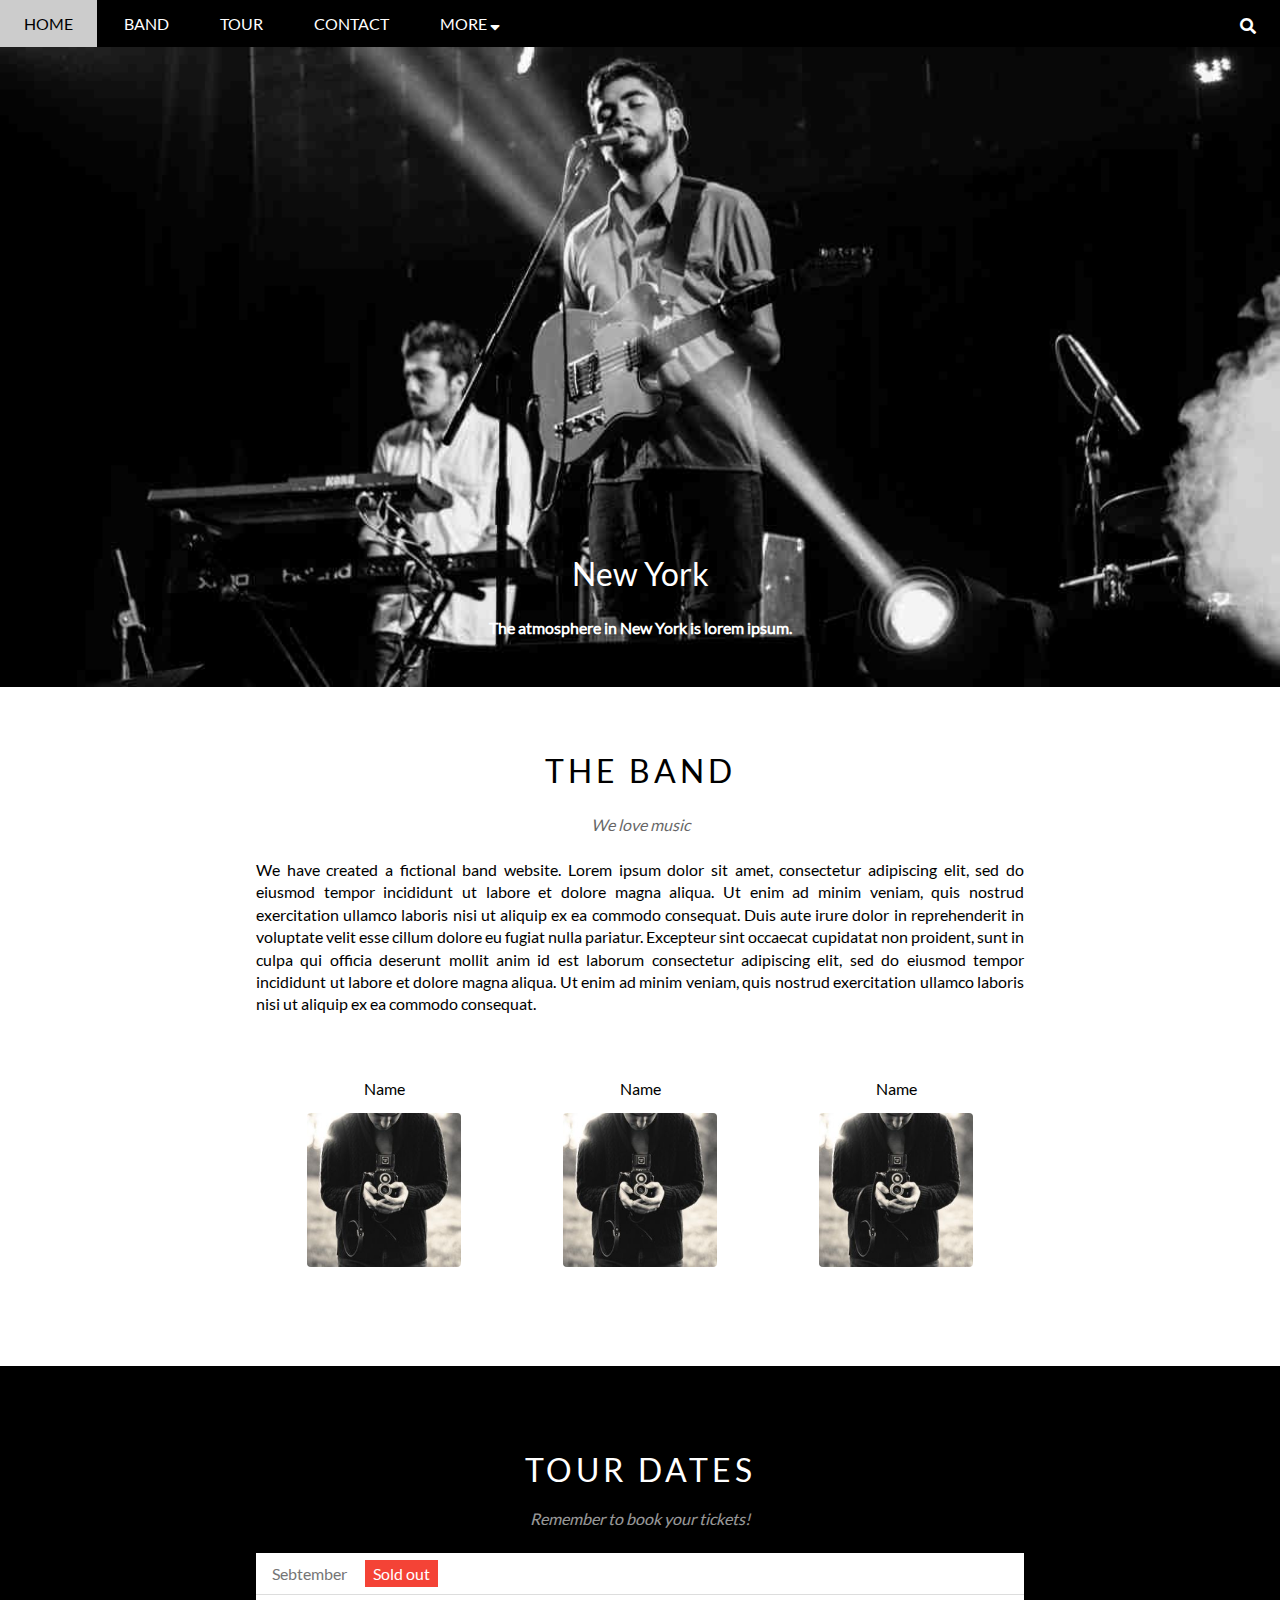
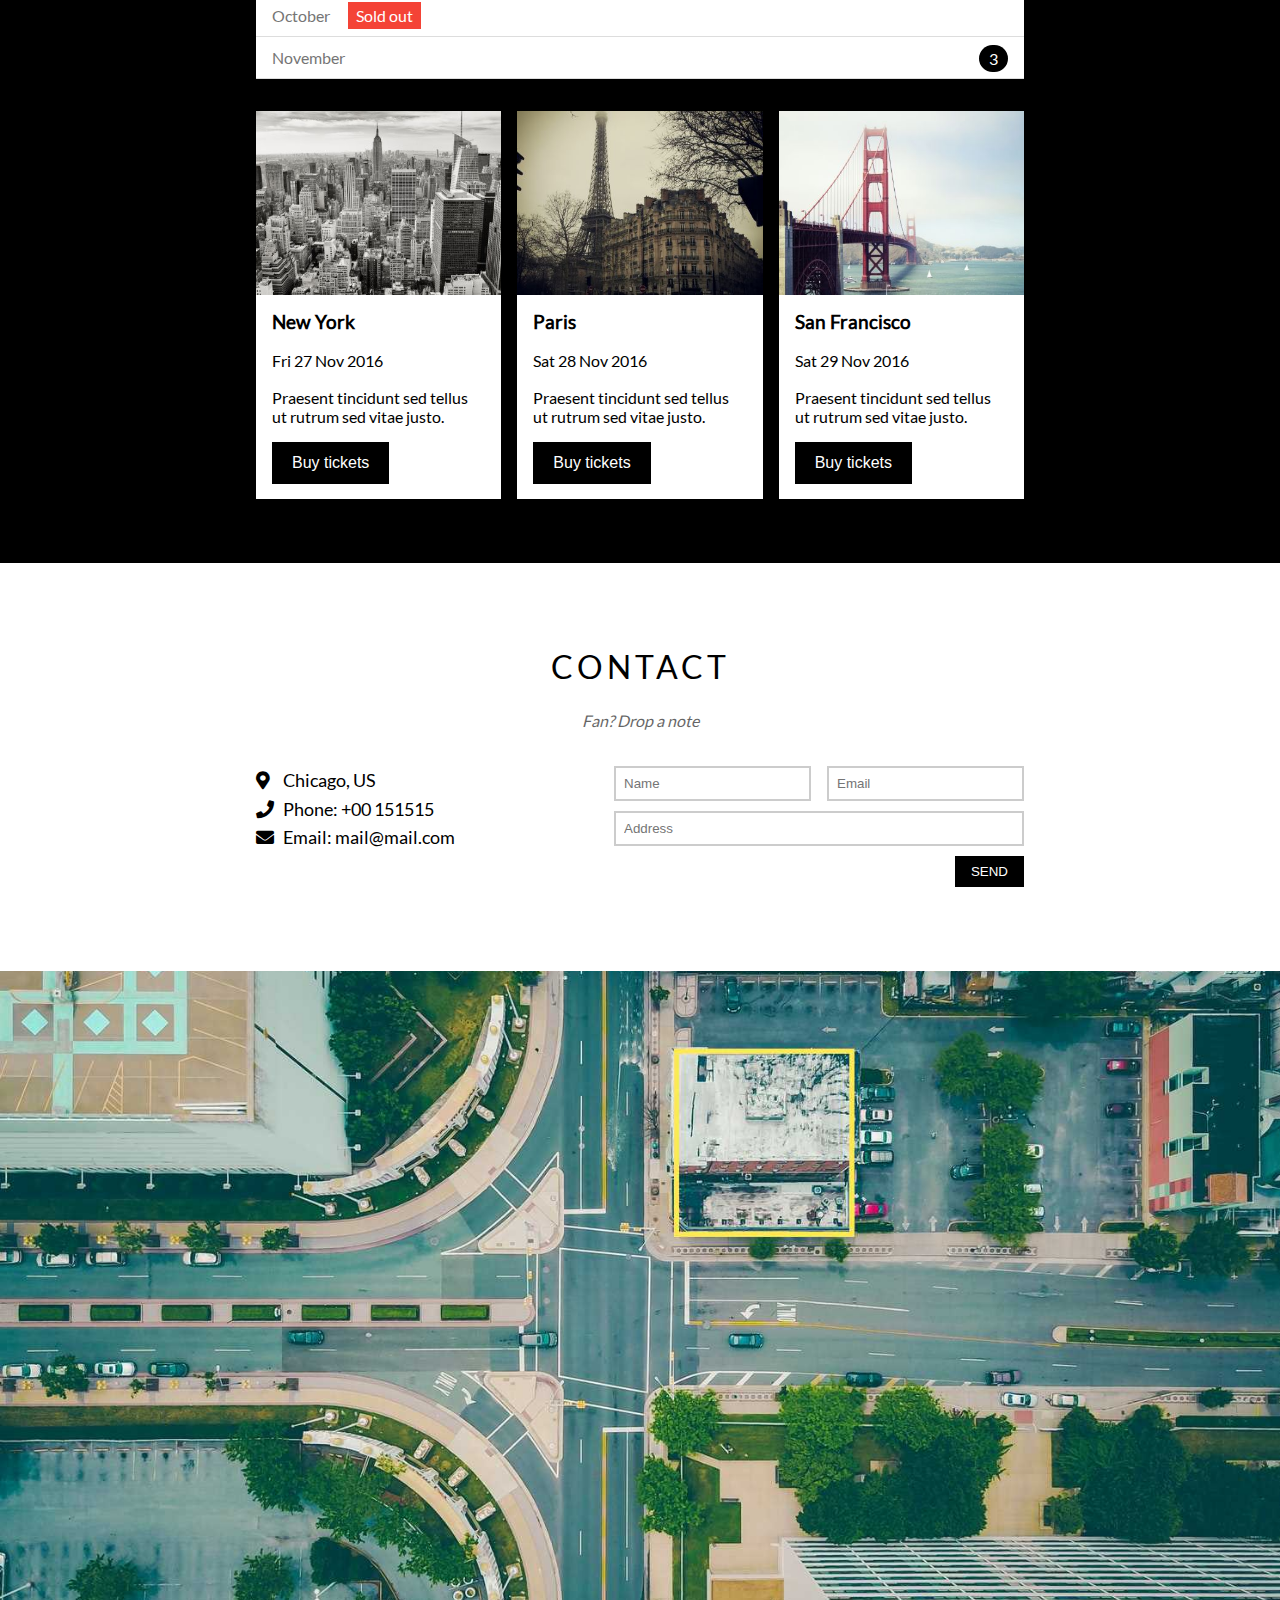
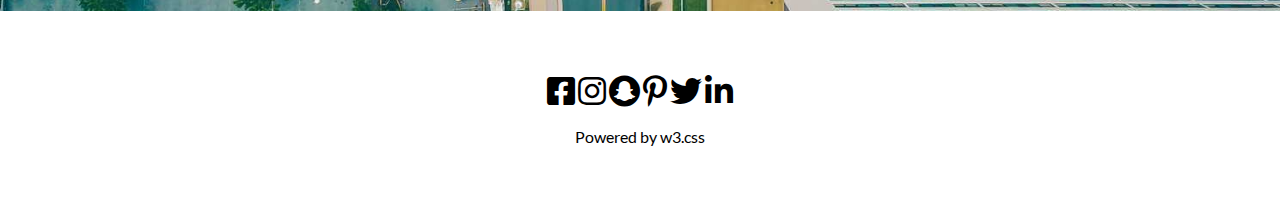
<file: index.html>
<!DOCTYPE html>
<html lang="en">

<head>
    <meta charset="UTF-8">
    <meta http-equiv="X-UA-Compatible" content="IE=edge">
    <meta name="viewport" content="width=device-width, initial-scale=1.0">
    <link rel="stylesheet" href="./assets/style/style.css">
    <link rel="stylesheet" href="./assets/style/responsive.css">
    <link rel="stylesheet" href="https://cdnjs.cloudflare.com/ajax/libs/font-awesome/5.15.4/css/all.min.css"
        integrity="sha512-1ycn6IcaQQ40/MKBW2W4Rhis/DbILU74C1vSrLJxCq57o941Ym01SwNsOMqvEBFlcgUa6xLiPY/NS5R+E6ztJQ=="
        crossorigin="anonymous" referrerpolicy="no-referrer" />
    <title>Document</title>
</head>

<body>
    <!-- 
        việc đầu tiên là phân tích website trước khi code
        trong website có nhiều thành phần: 
        + header 
        + navigation
        + breadcumb: đường dẫn cho biết mình đang ở phần nào trên website
        + sidebar
        + slider
        + Main content*
        + footer

    Cứ làm xong 1 thành phần trước cho quen đã
     -->

    <!-- 
        Phân tích dự dán: web the band, tìm ra các thành phần của website đó
        1. header - done
        2. slider
        3. content: about, tour, contact, banner
        4. footer
      -->
    <div id="main_container">
        <div id="header">
            <!-- ! Begin: nav -->
            <ul id="nav">
                <li><a href="#">home</a></li>
                <li><a href="#content">band</a></li>
                <li><a href="#tour-date">tour</a></li>
                <li><a href="#contact">contact</a></li>
                <li class="dropdown">
                    <a href="#">
                        more
                        <i class="fas fa-sort-down"></i>
                    </a>
                    <ul class="subnav">
                        <li><a href="#">merchandise</a></li>
                        <li><a href="#">extras</a></li>
                        <li><a href="#">media</a></li>
                    </ul>
                </li>
            </ul>


            <!-- * End: nav -->

            <!-- ! Begin: searching button -->
            <div class="searching fz-medium search-icon">
                <i class="fas fa-search header-icon "></i>
            </div>
            <div class="searching fz-medium bar-icon">
                <i class="fas fa-bars header-icon "></i>
            </div>
            <!-- * End: searching button -->

        </div>

        <!-- ! Begin: silder -->
        <div id="slider">
            <div class="text-content">
                <h2 class="text-head text-center fz-large">New York</h2>
                <p class="text-desciption text-center mt-25">The atmosphere in New York is lorem ipsum.</p>
            </div>
        </div>

        <!-- * End: slider -->

        <!-- !begin: content -->
        <div id="content">
            <div class="about content-container">
                <h2 class="section-header text-center text-uppercase fz-large">THE BAND</h2>
                <p class="section-slogan text-center fz-medium mt-25">We love music</p>
                <p class="section-descrition fz-medium mt-25">We have created a fictional band website. Lorem ipsum
                    dolor sit
                    amet,
                    consectetur adipiscing elit, sed do eiusmod tempor incididunt ut labore et dolore magna aliqua. Ut
                    enim ad minim veniam, quis nostrud exercitation ullamco laboris nisi ut aliquip ex ea commodo
                    consequat. Duis aute irure dolor in reprehenderit in voluptate velit esse cillum dolore eu fugiat
                    nulla pariatur. Excepteur sint occaecat cupidatat non proident, sunt in culpa qui officia deserunt
                    mollit anim id est laborum consectetur adipiscing elit, sed do eiusmod tempor incididunt ut labore
                    et dolore magna aliqua. Ut enim ad minim veniam, quis nostrud exercitation ullamco laboris nisi ut
                    aliquip ex ea commodo consequat.</p>
                <div class="member-container mt-16">
                    <div class="member-infor">
                        <p class="member-name fz-medium text-center">name</p>
                        <img class="member-img" src="./assets/img/member/bandmember.jpg" alt="">
                    </div>
                    <div class="member-infor">
                        <p class="member-name fz-medium text-center">name</p>
                        <img class="member-img" src="./assets/img/member/bandmember.jpg" alt="">
                    </div>
                    <div class="member-infor">
                        <p class="member-name fz-medium text-center">name</p>
                        <img class="member-img" src="./assets/img/member/bandmember.jpg" alt="">
                    </div>
                </div>
            </div>
        </div>

        <!-- !begin: tour date -->
        <div id="tour-date">
            <div class="content-container">
                <h2 class="section-header tour-date-heading text-center text-uppercase fz-large">TOUR DATES</h2>
                <p class="section-slogan tour-date-slogan text-center fz-medium mt-25">Remember to book your tickets!
                </p>
                <div class="ticket-infor mt-25">
                    <div class="infor-item fz-medium ">
                        <span class="infor-date">Sebtember</span>
                        <span class="status">Sold out</span>
                    </div>
                    <div class="infor-item fz-medium ">
                        <span class="infor-date">October</span>
                        <span class="status">Sold out</span>
                    </div>
                    <div class="infor-item fz-medium ">
                        <span class="infor-date">November</span>
                        <span class="infor-quantity">3</span>
                    </div>
                </div>

                <div class="ticket-booking mt-16">

                    <div class="ticket-item mt-16">
                        <div class="ticket-img newyork"></div>
                        <div class="ticket-item-infor">
                            <h3 class="ticket-location">New York</h3>
                            <p class="ticket-date">Fri 27 Nov 2016</p>
                            <p class="ticket-desc">Praesent tincidunt sed tellus ut rutrum sed vitae justo.</p>
                            <button class="ticket-buying fz-medium js-buy-ticket">Buy tickets</button>
                        </div>
                    </div>

                    <div class="ticket-item mt-16">
                        <div class="ticket-img paris"></div>
                        <div class="ticket-item-infor">
                            <h3 class="ticket-location">Paris</h3>
                            <p class="ticket-date">Sat 28 Nov 2016</p>
                            <p class="ticket-desc">Praesent tincidunt sed tellus ut rutrum sed vitae justo.</p>
                            <button class="ticket-buying fz-medium js-buy-ticket">Buy tickets</button>
                        </div>
                    </div>

                    <div class="ticket-item mt-16">
                        <div class="ticket-img sanfran"></div>
                        <div class="ticket-item-infor">
                            <h3 class="ticket-location">San Francisco</h3>
                            <p class="ticket-date">Sat 29 Nov 2016</p>
                            <p class="ticket-desc">Praesent tincidunt sed tellus ut rutrum sed vitae justo.</p>
                            <button class="ticket-buying fz-medium js-buy-ticket">Buy tickets</button>
                        </div>
                    </div>
                </div>
            </div>
        </div>

        <!-- !begin contact form -->
        <div id="contact">
            <div class="content-container mt-20">

                <h2 class="section-header text-center text-uppercase fz-large">contact</h2>
                <p class="section-slogan text-center fz-medium mt-25">Fan? Drop a note</p>

                <div class="contact-container mt-16">

                    <div class="contact-infor">
                        <span><i class="fas fa-map-marker-alt contact-icon"></i> Chicago, US</span> <br>
                        <span><i class="fas fa-phone contact-icon"></i> Phone: +00 151515</span> <br>
                        <span><i class="fas fa-envelope contact-icon"></i> Email: mail@mail.com</span>
                    </div>

                    <form action="" class="contact-form">
                        <div class="contact-form-row">
                            <input type="text" class="contact-name" placeholder="Name" required>
                            <input type="text" class="contact-email" placeholder="Email" required>
                            <input type="text" class="contact-message" placeholder="Address" required>
                        </div>
                        <div class="contact-submit">
                            <button class="submit-btn">Send</button>
                        </div>
                    </form>
                </div>
            </div>
        </div>

        <!-- ! map -->
        <div class="map"></div>


        <!-- !footer -->
        <div id="footer" class="content-container text-center">
            <i class="fz-large fab fa-facebook-square"></i>
            <i class="fz-large fab fa-instagram"></i>
            <i class="fz-large fab fa-snapchat"></i>
            <i class="fz-large fab fa-pinterest-p"></i>
            <i class="fz-large fab fa-twitter"></i>
            <i class="fz-large fab fa-linkedin-in"></i>
            <p class="mt-20">Powered by w3.css</p>
        </div>
    </div>

    <div class="modal js-modal">
        <div class="modal-container js-modal-container">
            <div class="close-btn js-close-btn"><i class="fas fa-times"></i></div>

            <header class="modal-header">
                <i class="fas fa-suitcase modal-icon"></i>
                Tickets
            </header>

            <div class="modal-body">
                <label for="quantity" class="modal-label">
                    <i class="fas fa-shopping-cart"></i>
                    Tickets, $15 per person
                </label>
                <input type="text" placeholder="How many?" class="modal-input" id="quantity">

                <label for="user-email" class="modal-label">
                    <i class="fas fa-user"></i>
                    Send to
                </label>
                <input type="email" placeholder="Enter email" class="modal-input" id="user-email">

                <button href="#" id="buy" class="text-uppercase">
                    Pay
                    <i class="fas fa-check"></i>
                </button>
            </div>

            <footer id="footer">
                <p class="modal-help">Need <a href="">helps</a></p>
            </footer>
        </div>
    </div>

    <script>
        const buyBtns = document.querySelectorAll('.js-buy-ticket');
        const modal = document.querySelector('.js-modal');
        const closeBtn = document.querySelector('.js-close-btn');
        const modalContainer = document.querySelector('.js-modal-container');


        // hàm hiển thị modal (thêm class open vào thẻ div modal)
        const showBuyTickets = () => {
            modal.classList.add('open');
        };

        // hàm ẩn modal (xóa bỏ class open ở thẻ div modal)
        const hideBuyTickets = () => {
            modal.classList.remove('open');
        };

        // lặp qua các thẻ btn và lắng nghe hành vi click
        for (btn of buyBtns) {
            btn.addEventListener('click', showBuyTickets);
        }

        // nghe hành vi click ở close btn
        closeBtn.addEventListener('click', hideBuyTickets);
        // tính chất nổi bọt của hành vi: khi tạo ra hành vi click của thẻ con, hành vi click đó có thể lắng nghe được sự kiện từ những thẻ cha
        modal.addEventListener('click', hideBuyTickets);

        // Loại bỏ hành vi nổi bọt
        modalContainer.addEventListener('click', function (event) {
            event.stopPropagation();
        })
    </script>

    <!-- meunu dropdown mobile responsive -->
    <script>
        let header = document.querySelector('#header');
        let hamburgerBTN = document.querySelector('.bar-icon');
        let currentHeight = header.clientHeight;

        // set header's height form fixed to auto
        hamburgerBTN.addEventListener('click', function () {
            let headerH = header.clientHeight;
            if (headerH == currentHeight) {
                header.style.height = 'auto';
            } else {
                header.style.height = `${currentHeight}px`;
            }
        });

        // auto closing dropdown when clicked
        let dropdownLink = document.querySelectorAll("#header #nav li a[href*='#']");
        dropdownLink.forEach((element) => {
            element.addEventListener('click', function () {
                let isDropdownMenu = this.nextElementSibling && this.nextElementSibling.classList.contains('subnav');
                if (!isDropdownMenu) {
                    header.style.height = `${currentHeight}px`;
                } else {
                    // không cho thẻ a dropdown chuyển lên đầu trang
                    event.preventDefault();
                }
            });
        })


    </script>
</body>

</html>
</file>
<file: assets/style/responsive.css>
@media(min-width: 1024px) {}

@media(max-width: 1023px) and (min-width: 741px) {
    #contact .contact-infor {
        /* line height is an inherit attribute */
        line-height: 2;
    }
}

@media(max-width: 1023px) {
    #contact .contact-form input {
        padding: 14px 12px;
    }

    #contact .contact-form .submit-btn {
        padding: 16px 20px;
    }
}

/* !mobile responsive */
@media(max-width: 740px) {
    #header {
        overflow: hidden;
    }

    /* Turn menu vertical align to horizontal align */
    #header #nav li {
        display: block;
    }

    #header #nav>li:first-child {
        display: inline-block;
    }

    #header #nav li a {
        width: 100%;
    }

    #header #nav .subnav {
        position: initial !important;
        background-color: #333 !important;
    }

    /*  hide search-icon */
    #header .search-icon {
        display: none;
    }

    #header .bar-icon {
        display: inline-block;
    }

    /* !banner - slider */
    #slider {
        padding-top: 90%;
    }

    /*! member */
    .member-container {
        display: block !important;
    }

    .member-infor:first-child,
    .member-infor:nth-child(2) {
        margin-bottom: 40px;
    }

    .member-name {
        font-size: 125%;
    }

    .member-img {
        display: block;
        margin: 0 auto;
        width: 60% !important;
        height: 60% !important
    }

    /* ! Ticket */
    .ticket-booking {
        display: block !important;
    }

    .ticket-buying {
        width: 100% !important;
    }

    /* ! contact */
    .contact-container {
        flex-direction: column;
        row-gap: 16px;
    }

    #contact .contact-form .submit-btn {
        width: 100%;
    }

    #contact .contact-name,
    #contact .contact-email {
        grid-column: 1/3;
    }
}
</file>
<file: assets/style/style.css>
@font-face {
    font-family: Lato;
    src: url(../fonts/Lato-Regular.ttf);
}

/* reset css */
* {
    padding: 0;
    margin: 0;
    box-sizing: border-box;
}

html {
    font-family: Lato, Helvetica, Arial, sans-serif;
}

/* !Begin: common content css */
.content-container {
    max-width: 800px;
    margin: 0 auto;
    padding: 64px 16px;
}

.text-center {
    text-align: center;
}

.fz-large {
    font-size: 32px;
}

.fz-medium {
    font-size: 16px;
}

.text-uppercase {
    text-transform: uppercase;
}

.text-capitalize {
    text-transform: capitalize;
}

.text-white {
    color: white;
}

.text-bold {
    font-weight: bold;
}

.mt-20 {
    margin-top: 20px;
}

.mt-16 {
    margin-top: 16px;
}

.mt-25 {
    margin-top: 25px;
}

.section-header {
    font-weight: 500;
    letter-spacing: 4px;
}

.section-slogan {
    font-style: italic;
    opacity: 0.6;
}

.section-descrition {
    text-align: justify;
    line-height: 1.4;
}

.plr-medium {
    padding: 0 16px;
}

.plr-large {
    padding: 0px 24px;
}

.nav-link {
    display: inline-block;
}





/* *End: Common content css */

/* làm từ ngoài vào trong
   làm từ trên xuống dưới
   từ tổng quan đến chi tiết */

/* tự đặt và trả lời các câu hỏi: 
1. vị trí?
2. kích thước: chiều rộng, chiều cao bao nhiêu?
3. màu sắc?
4. kiểu dáng: hình tròn, vuông, chữ chéo, nghiêng ????
 */

#main_container {}

#header {
    position: fixed;
    top: 0;
    background-color: #000;
    width: 100%;
    height: 47px;
    z-index: 1;
}


#header #nav li {
    display: inline-block;
    position: relative;
    z-index: 99;
}

/*  */
#header #nav li a {
    display: inline-block;
    color: #fff;
    text-decoration: none;
    text-transform: uppercase;
    padding: 0 24px;
    /*line height cũng làm tăng kích thước của thẻ có display khác inline chưa được set height làm cho thẻ đó có height bằng với giá trị của line-height */
    line-height: 47px;
}

#header #nav li .subnav {
    display: none;
    box-shadow: 0px 0px 10px 1px rgba(31, 29, 29, 0.4);
    position: absolute;
    top: 100%;
    left: 0%;
}

#header #nav li:hover a {
    color: #000 !important;
    background-color: #ccc;
}

/* * làm phần ẩn hiện trên website thì cứ làm trước cho nó hiện đẹp đã rồi ẩn sau */

#header #nav li:hover .subnav {
    display: block;
}

#header #nav li .subnav li a {
    background-color: #fff;
    padding-right: 20px;
    min-width: 160px;
    text-transform: capitalize;
    padding-left: 12px;
    line-height: 40px;
}

#header #nav li .subnav li a:hover {
    background-color: #ccc;
}

#header .searching {
    display: inline-block;
    position: absolute;
    right: 0;
    top: 0;
    padding: 16px 24px;
    height: 47px;
    color: white;
    font-weight: bold;

    cursor: pointer;
}

#header .searching .header-icon {
    height: 15px;
}

#header .bar-icon {
    display: none;
}

#header .searching:hover {
    color: #fff !important;
    background-color: #f44336 !important;
}



/* !Slide */

/* ! khi chèn ảnh thì không cần phải đúng kích thước gốc của ảnh mà chỉ cần tỷ lệ ảnh đúng là ảnh sẽ luôn hiển thị đẹp, 
! nên sử dụng background-img để làm hiển thị ảnh, vì background-img có thể đổ ảnh từ padding được kết hợp với padding 50% 
! sẽ ra kết quả mong muốn */

/* ! element mặc dù không có phần nội dung bên trong mà chỉ có padding thì vẫn tính là kích thước do đó css vị trí như bình thường */
/* ? Có một lỗi xảy ra khi làm đến phần này đó là phần header sẽ bị che mất khi kéo lăn chuột xuống do khi set header có position: absolute thì tức là nó sẽ được nhấc ra khỏi element flow và có thể được nhấc lên hoặc xuống trong trường hợp này là nhấc xuống nên khi lăn chuột phần header sẽ bị che đi, sửa bằng z-index: 99 */
#slider {
    margin-top: 47px;
    position: relative;
    /*padding có đơn vị % thì là % độ dài chiều ngang của chính nó */
    padding-top: 50%;

    /* div tự kế thừa chiều ngang, chiếm toàn bộ chiều ngang của thẻ chứa nó */
    width: 100%;
    background: url(../img/slider/chicago.jpg) top center / cover no-repeat;
}

#slider .text-content {
    position: absolute;
    bottom: 50px;
    /* các attribute để set position có đơn vị là % thì % này là % của thẻ chứa nó */
    left: 50%;
    /* translate có đơn vị là % thì đây là % tương ứng theo chiều của chính nó */
    transform: translateX(-50%);
    color: white;
}

#slider .text-head {
    font-weight: unset;
}

#slider .text-desciption {
    font-weight: bold;
    flex: 15px;
}

/* !Content */

/* *Thuộc tính leter-spacing: làm giãn các chữ cái trong 1 từ, nhận các đơn vị đo bth: px, rem, em, % */
#content {}

#content .member-container {
    display: flex;
    justify-content: space-around;
    padding: 32px 0;
}

#content .member-name {
    text-transform: capitalize;
    margin: 15px auto;
}

#content .member-img {
    width: 154px;
    height: 154px;
    border-radius: 4px;
}

/* !tour-date */

#tour-date {
    background-color: #000000;
}

#tour-date .tour-date-heading,
#tour-date .tour-date-slogan {
    color: white;
    margin: 20px 0;
}

#tour-date .ticket-infor {
    background-color: #fff;
}

#tour-date .ticket-item-infor {
    padding: 0 16px;
}

#tour-date .ticket-infor .infor-item {
    padding: 11px 16px;
    border-bottom: 1px #ddd solid;
}

#tour-date .ticket-infor .infor-date {
    color: #757575;
}

#tour-date .ticket-infor .status {
    margin: 0 15px;
    padding: 4px 8px;
    background-color: #F44336;
    color: white;
}

#tour-date .ticket-infor .infor-quantity {
    float: right;
    padding: 4px 10px;
    border-radius: 50px;
    background: #000;
    color: white;
    margin-top: -3px;
}

#tour-date .ticket-booking {
    display: grid;
    grid-template-columns: repeat(3, 1fr);
    column-gap: 16px;
}

#tour-date .ticket-item {
    background-color: white;
}

#tour-date .ticket-img {
    width: 100%;
    padding-top: 75%;
}

#tour-date .newyork {
    background: url(../img/location/newyork.jpg) center center / cover no-repeat;
}

#tour-date .paris {
    background: url(../img/location/paris.jpg) center center / cover no-repeat;
}

#tour-date .sanfran {
    background: url(../img/location/sanfran.jpg) center center / cover no-repeat;
}

#tour-date .ticket-location,
#tour-date .ticket-desc {
    margin: 16px 0;
}

#tour-date .ticket-date {
    margin: 18px 0;
}

#tour-date .ticket-buying {
    padding: 12px 20px;
    background-color: black;
    color: white;
    margin-bottom: 15px;
    border: none;
    cursor: pointer;
}

#tour-date .ticket-buying:hover {
    color: #000;
    background-color: #ccc;
}

/* !contact form */
.contact-container {
    display: flex;
    justify-content: space-between;
    padding: 20px 0;
}

#contact .contact-infor {
    font-size: 18px;
    line-height: 1.6;
}

/* * dùng width thay vì dùng margin sẽ làm cho các chữ phía sau thẳng cột */
#contact .contact-icon {
    width: 24px;
}

#contact .contact-form-row {
    display: grid;
    grid-template-columns: 1fr 1fr;
    column-gap: 16px;
}

#contact .contact-message {
    grid-column: 1/3;
}

#contact .contact-form input {
    padding: 8px;
    margin-bottom: 10px;
    width: 100%;
    border: 2px solid #ccc
}

#contact .contact-form .contact-submit {
    text-align: end;
}

#contact .contact-form .submit-btn {
    padding: 8px 16px;
    background-color: black;
    color: white;
    text-transform: uppercase;
    border: none;
    cursor: pointer
}

#contact .contact-form .submit-btn:hover {
    background-color: #ddd;
    color: black;
}

.map {
    background: url(../img/map.jpg) center center / cover no-repeat;
    width: 100%;
    height: 0;
    padding-top: 50%;
}

#footer {}

.modal {
    position: fixed;
    top: 0;
    left: 0;
    right: 0;
    bottom: 0;

    background-color: rgba(0, 0, 0, 0.3);

    display: flex;
    justify-content: center;
    align-items: center;
    display: none;
}

.modal .modal-container {
    width: 800px;
    max-width: 96%;
    background-color: white;
    position: relative;
    box-shadow: 0 4px 10px 0 rgb(0 0 0 / 20%), 0 4px 20px 0 rgb(0 0 0 / 19%);
    animation: modalFadeIn ease 0.5s;
}

.open {
    display: flex;
}

.modal .close-btn {
    position: absolute;
    right: 0;
    padding: 12px 14px;
    cursor: pointer;
}

.modal .close-btn:hover {
    color: #000;
    background-color: #ccc;
}

.modal .modal-header {
    background: #009688;
    display: flex;
    justify-content: center;
    align-items: center;
    height: 130px;
    font-size: 30px;
    color: white;
}

.modal .modal-icon {
    margin-right: 16px;
}


.modal .modal-body {
    padding: 16px;
}

.modal .modal-label {
    display: block;
    margin-bottom: 8px;

}

.modal .modal-input {
    padding: 10px;
    width: 100%;
    margin-bottom: 24px;
}

.modal #buy {
    padding: 13px 0;
    display: inline-block;
    width: 100%;
    background: #009688;
    border: none;
    cursor: pointer;
    text-decoration: none;
    color: white;
}

.modal #buy:hover {
    opacity: 0.9;
}

.modal #footer {
    text-align: end;
    padding: 16px;
}


@keyframes modalFadeIn {
    from {
        transform: translateY(-150px);
        opacity: 0.6;
    }

    to {
        transform: translateY(0);
        opacity: 1;
    }
}
</file>
